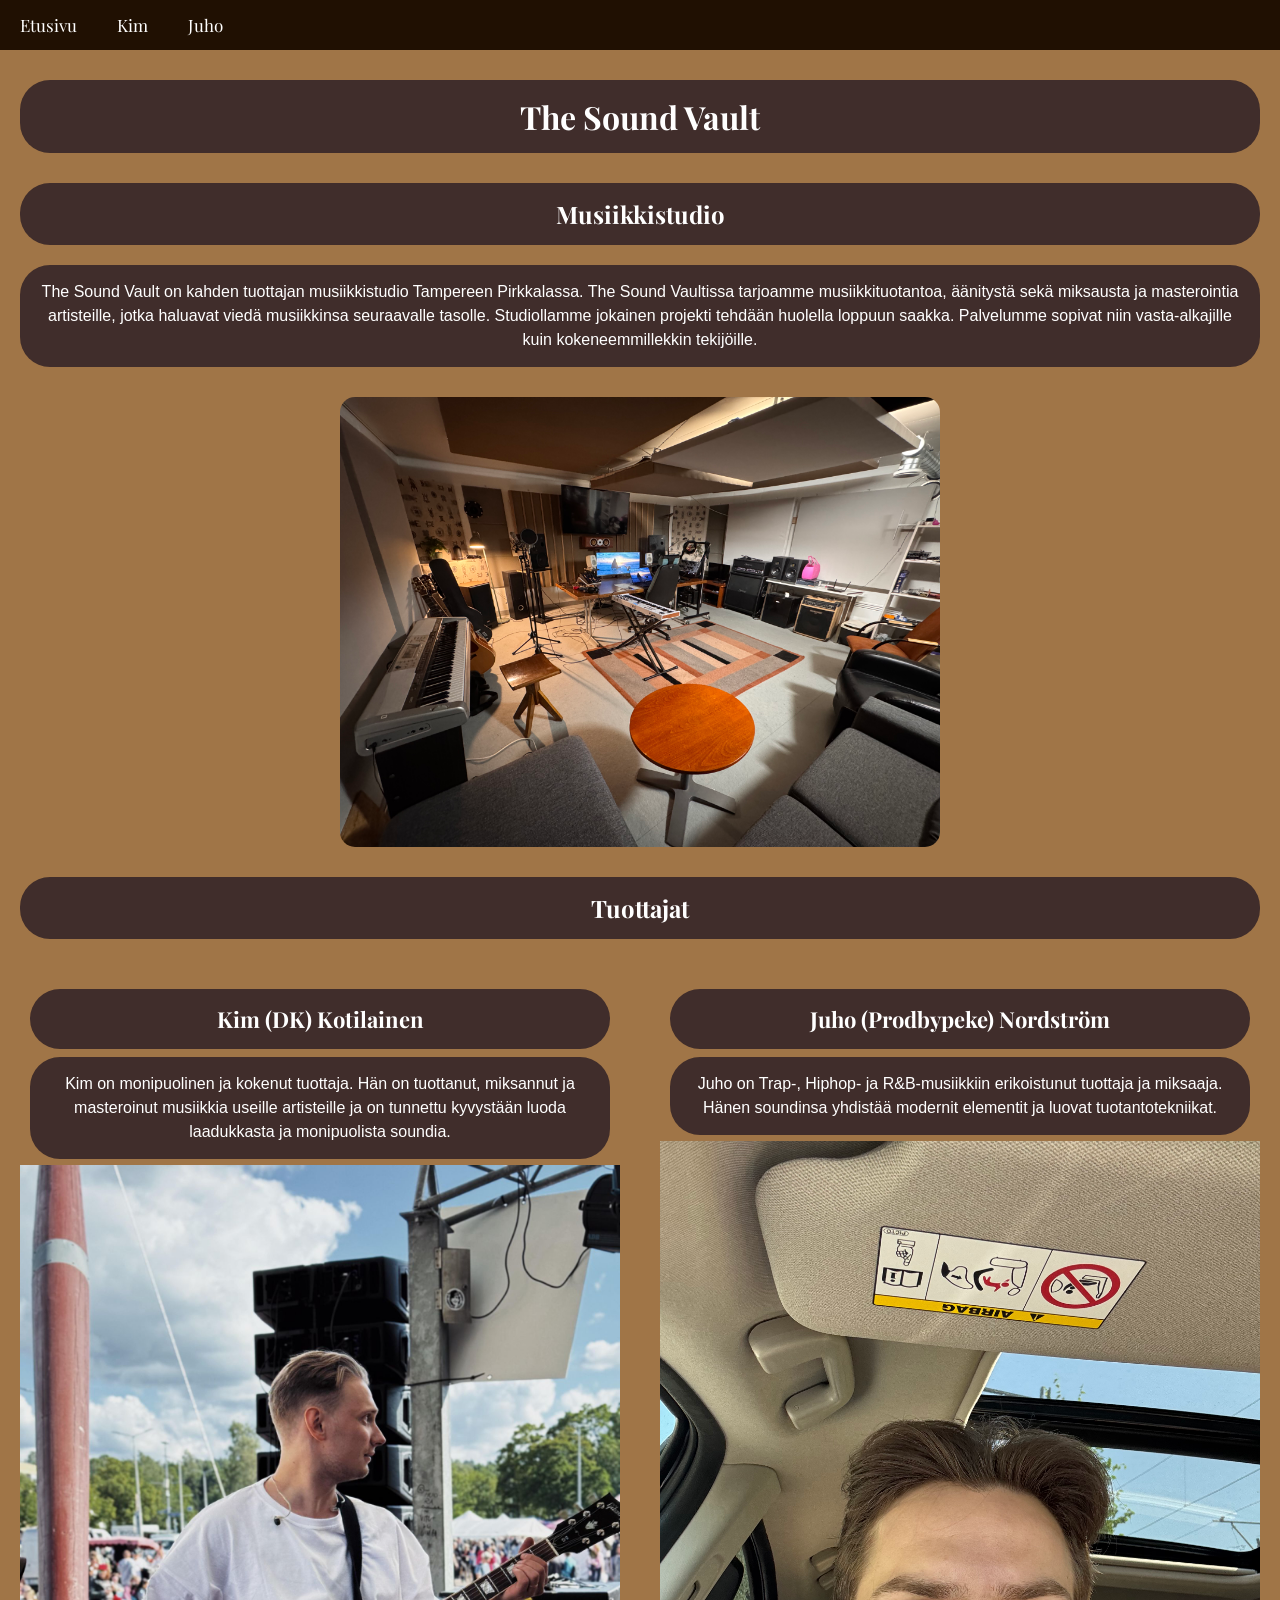
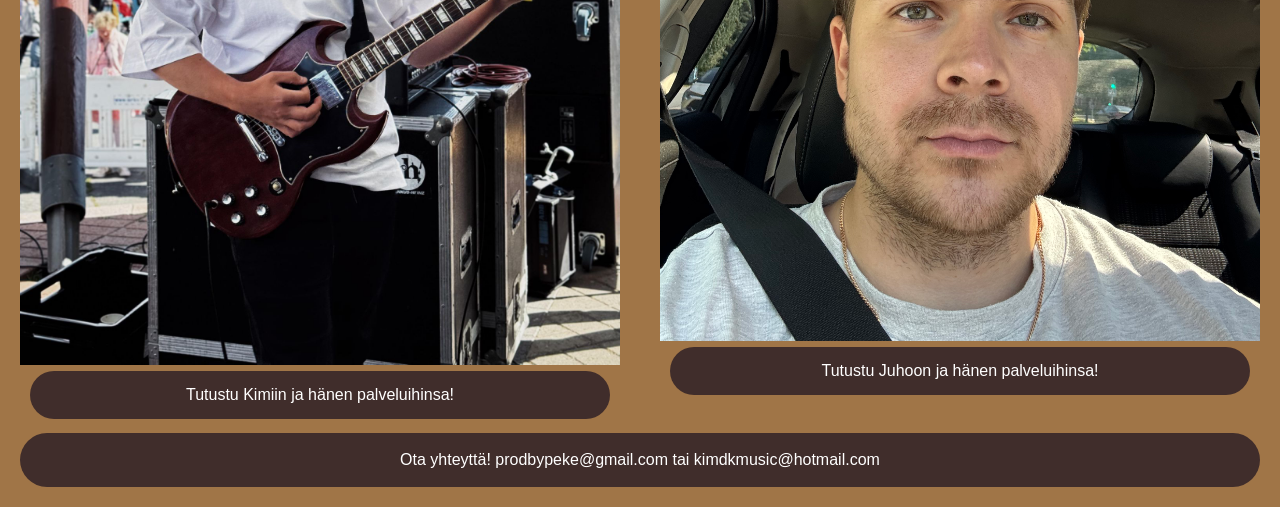
<file: index.html>
<!DOCTYPE html>
<html>
<head>
    <title>The Sound Vault</title> 
    <meta charset="UTF-8">
    <meta name="viewport" content="width=device-width, initial-scale=1.0">
    <link rel="stylesheet" href="https://cdnjs.cloudflare.com/ajax/libs/font-awesome/4.7.0/css/font-awesome.min.css">
    <link href="https://fonts.googleapis.com/css2?family=Playfair+Display:wght@400;700&display=swap" rel="stylesheet">
    <link rel="stylesheet" href="style.css">
</head> 
<body>
    <div class="topnav" id="myTopnav">
        <a href="index.html" class="active">Etusivu</a>
        <a href="page3.html">Kim</a>
        <a href="page2.html">Juho</a>
        <a href="javascript:void(0);" class="icon" onclick="myFunction()">
            <i class="fa fa-bars"></i>
        </a>
    </div>
    <style>
        body {
            background-color: #a07547;
        }
    </style>
    
    <h1>The Sound Vault</h1>
    <h2>Musiikkistudio</h2>

    <p>The Sound Vault on kahden tuottajan musiikkistudio Tampereen Pirkkalassa. The Sound Vaultissa tarjoamme musiikkituotantoa, äänitystä sekä miksausta ja masterointia artisteille, jotka haluavat viedä musiikkinsa seuraavalle tasolle. Studiollamme jokainen projekti tehdään huolella loppuun saakka. Palvelumme sopivat niin vasta-alkajille kuin kokeneemmillekkin tekijöille.</p>
    
    <div class="studio-image-container">
        <img src="Studio1.jpeg" alt="The Sound Vault Studio" class="studio-image">
    </div>
    <h2>Tuottajat</h2>
    <div class="row">
        <div class="column">
            <h3>Kim (DK) Kotilainen</h3>
            <p>Kim on monipuolinen ja kokenut tuottaja. Hän on tuottanut, miksannut ja masteroinut musiikkia useille artisteille ja on tunnettu kyvystään luoda laadukkasta ja monipuolista soundia.</p>
            <img src="kimi1.jpeg" alt="Kim Kotilainen" class="producer-image">
            <a href="page3.html">Tutustu Kimiin ja hänen palveluihinsa!</a>
        </div>
        <div class="column">
            <h3>Juho (Prodbypeke) Nordström</h3>
            <p>Juho on Trap-, Hiphop- ja R&B-musiikkiin erikoistunut tuottaja ja miksaaja. Hänen soundinsa yhdistää modernit elementit ja luovat tuotantotekniikat.</p>
            <img src="juho1.jpeg" alt="Juho Nordström" class="producer-image">
            <a href="page2.html">Tutustu Juhoon ja hänen palveluihinsa!</a>
        </div>
    </div>
    
    <style>
        .producer-image {
            width: 100%;
            max-width: 600px;
            height: auto;
            display: block;
            margin: 0 auto 10px;
        }
    </style>

    <footer>
        <p>Ota yhteyttä! prodbypeke@gmail.com tai kimdkmusic@hotmail.com</p>
    </footer>

    <script>
        function myFunction() {
            var x = document.getElementById("myTopnav");
            if (x.className === "topnav") {
                x.className += " responsive";
            } else {
                x.className = "topnav";
            }
        }
    </script>
</body>
</html>
</file>
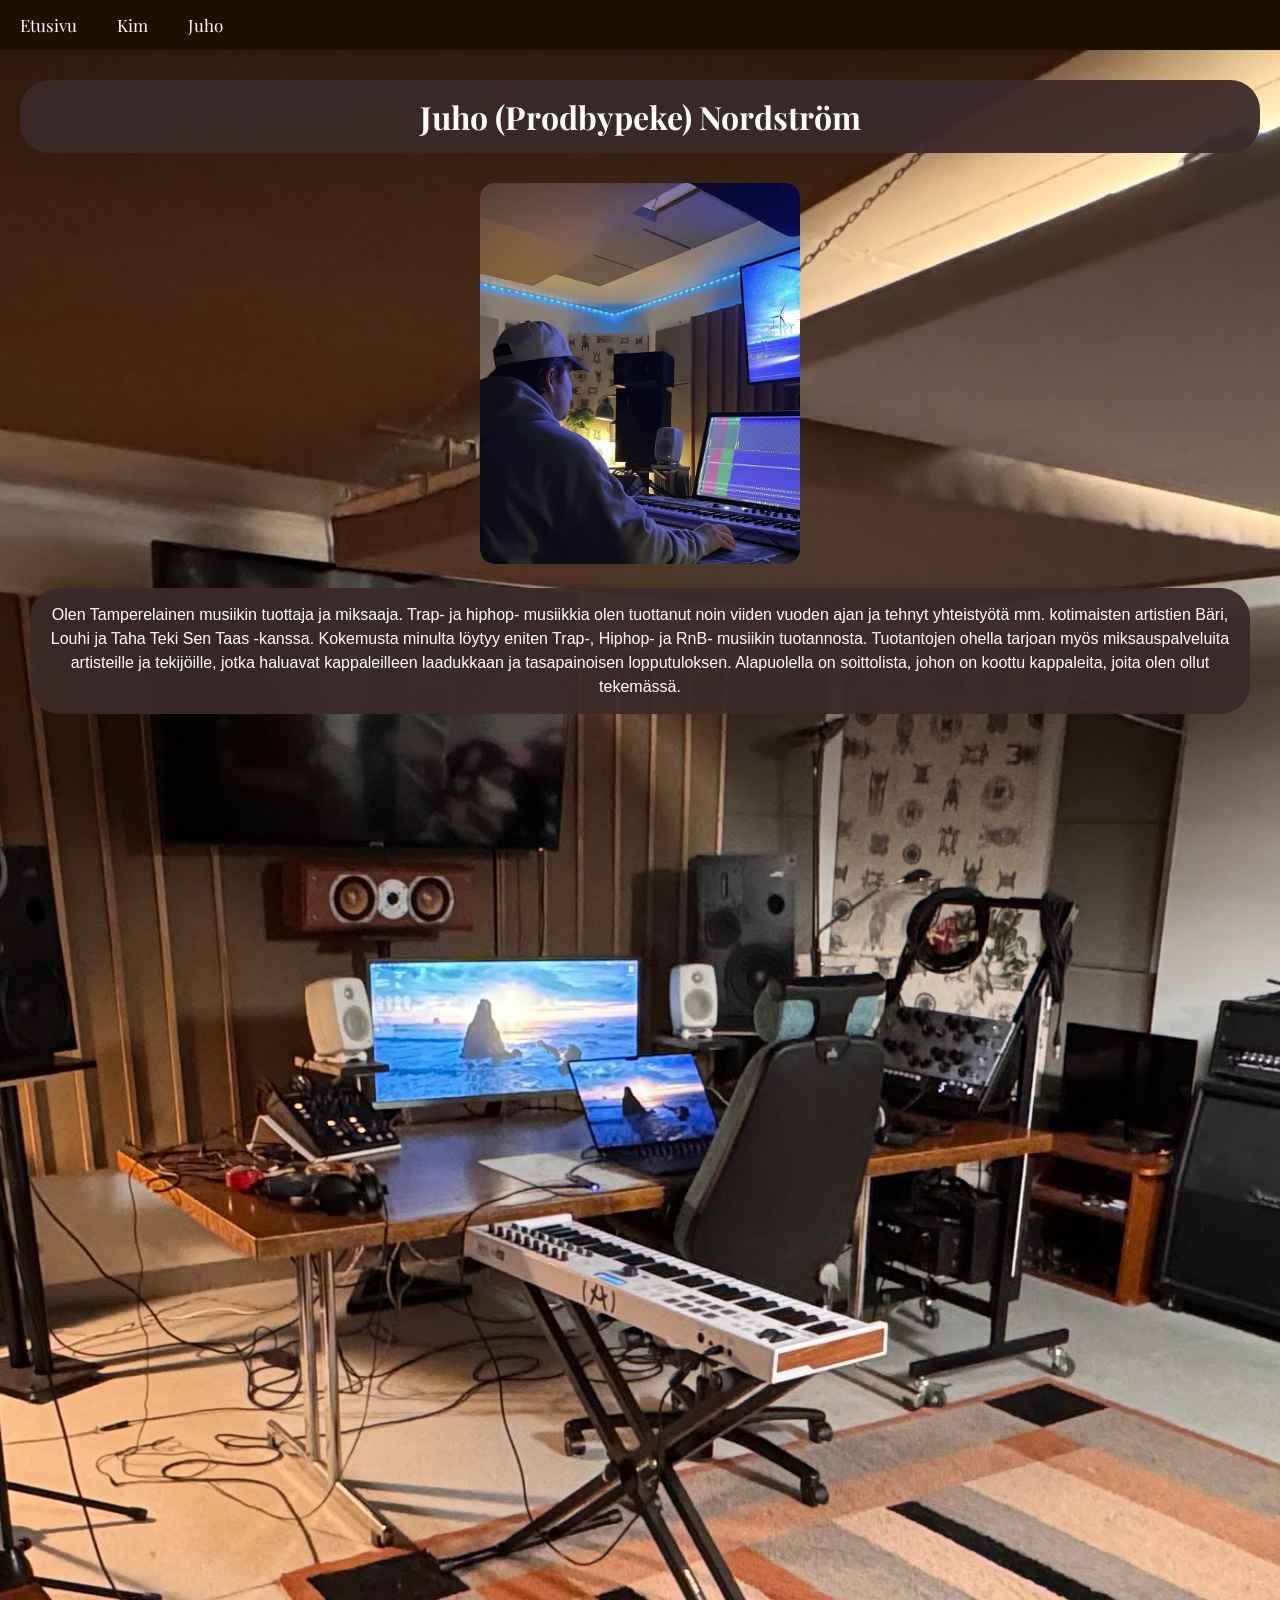
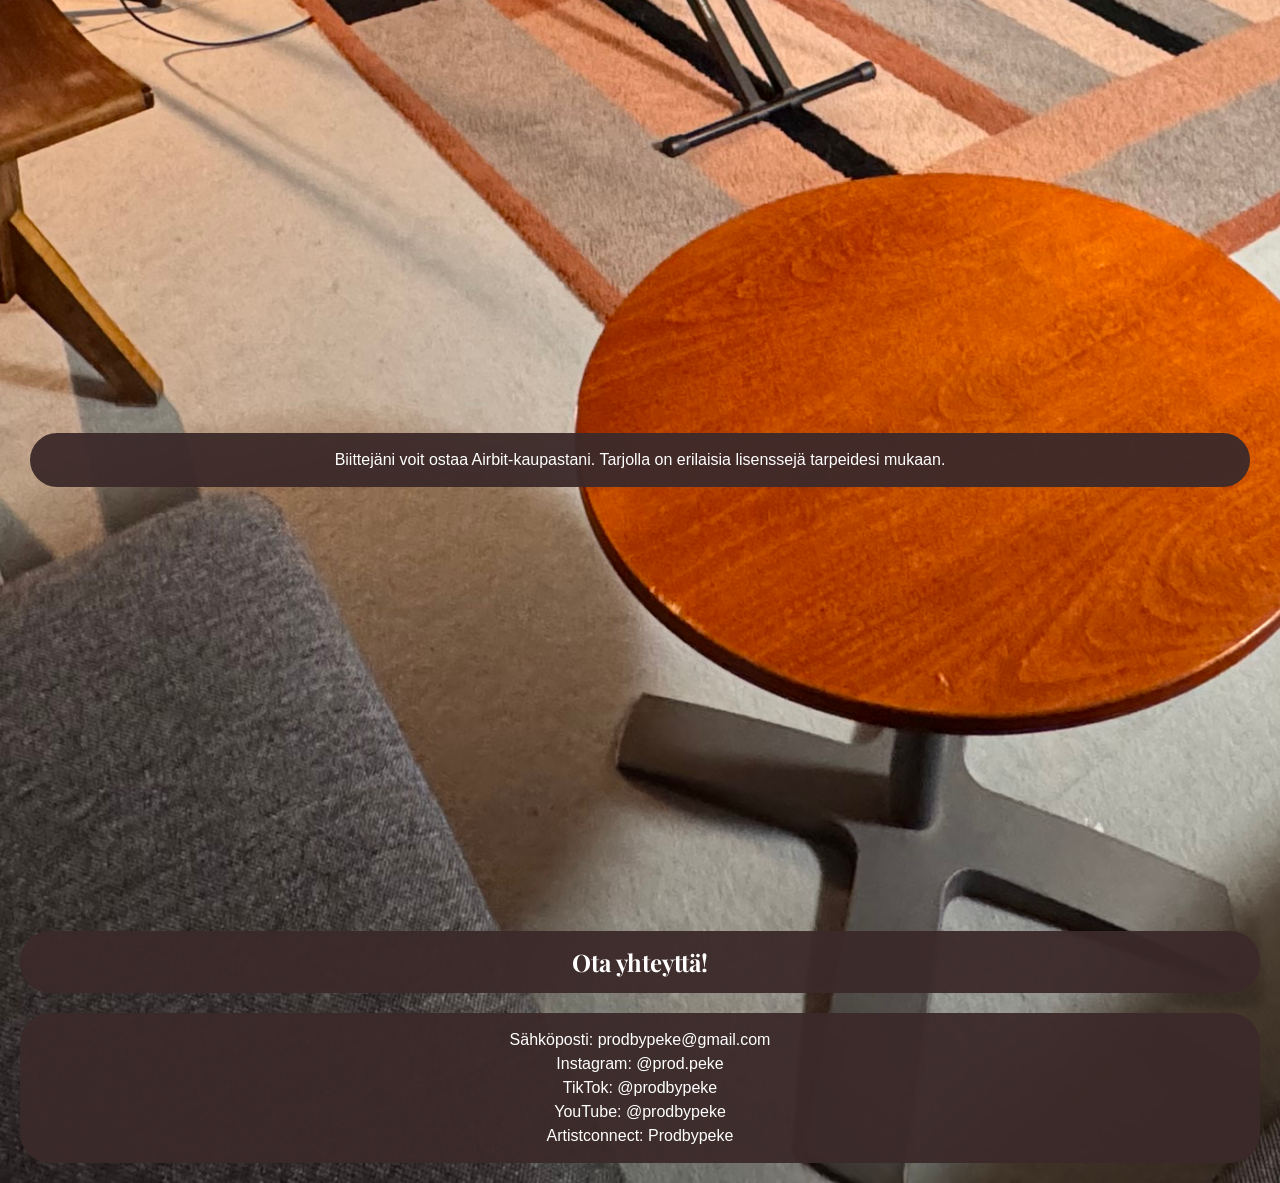
<file: page2.html>
<!DOCTYPE html>
<html>
<head>
    <title>The Sound Vault</title> 
    <meta charset="UTF-8">
    <meta name="viewport" content="width=device-width, initial-scale=1.0">
    <link rel="stylesheet" href="https://cdnjs.cloudflare.com/ajax/libs/font-awesome/4.7.0/css/font-awesome.min.css">
    <link href="https://fonts.googleapis.com/css2?family=Playfair+Display:wght@400;700&display=swap" rel="stylesheet">
    <link rel="stylesheet" href="style.css">
</head> 
<body>
    <style>
        body {
            background-color: #a07547;
            background-image: url("Studio1.jpeg");
            background-size: cover;
            background-position: center;
        }
    </style>
    <div class="topnav" id="myTopnav">
        <a href="index.html">Etusivu</a>
        <a href="page3.html">Kim</a>
        <a href="page2.html" class="active">Juho</a>
        <a href="javascript:void(0);" class="icon" onclick="myFunction()">
            <i class="fa fa-bars"></i>
        </a>
    </div>
    
    <h1>Juho (Prodbypeke) Nordström</h1>
    
    <div class="content-row">
        
        <div class="content-right">
            <img src="juho2.jpeg" alt="Juho Nordström" class="content-image">
        </div>
    </div>

    <div class="content-row">
        <div class="content-left">
            <p>Olen Tamperelainen musiikin tuottaja ja miksaaja. Trap- ja hiphop- musiikkia olen tuottanut noin viiden vuoden ajan ja tehnyt yhteistyötä mm. kotimaisten artistien Bäri, Louhi ja Taha Teki Sen Taas -kanssa. Kokemusta minulta löytyy eniten Trap-, Hiphop- ja RnB- musiikin tuotannosta. Tuotantojen ohella tarjoan myös miksauspalveluita artisteille ja tekijöille, jotka haluavat kappaleilleen laadukkaan ja tasapainoisen lopputuloksen. Alapuolella on soittolista, johon on koottu kappaleita, joita olen ollut tekemässä.
            </p>
        </div>
        <div class="content-right">
            <iframe class="spotify-embed" src="https://open.spotify.com/embed/playlist/481yxcBBm8qUXXrVIFPM3C?utm_source=generator&theme=0" frameBorder="0" allowfullscreen="" allow="autoplay; clipboard-write; encrypted-media; fullscreen; picture-in-picture" loading="lazy"></iframe>
        </div>
    </div>

    <div class="content-row">
        <div class="content-left">
            <p>Biittejäni voit ostaa Airbit-kaupastani. Tarjolla on erilaisia lisenssejä tarpeidesi mukaan.</p>
        </div>
        <div class="content-right">
            <iframe class="airbit-embed" src="https://Prodbypeke.infinity.airbit.com?config_id=17573&embed=1" frameborder="0" scrolling="no"></iframe>
        </div>
    </div>

    <h2>Ota yhteyttä!</h2>
    <div class="contact-links">
        <p>
            Sähköposti: <a href="mailto:prodbypeke@gmail.com" class="contact-link">prodbypeke@gmail.com</a><br>
            Instagram: <a href="https://www.instagram.com/prod.peke/" target="_blank" class="contact-link">@prod.peke</a><br>
            TikTok: <a href="https://www.tiktok.com/@prodbypeke?is_from_webapp=1&sender_device=pc" target="_blank" class="contact-link">@prodbypeke</a><br>
            YouTube: <a href="https://www.youtube.com/@prodbypeke" target="_blank" class="contact-link">@prodbypeke</a><br>
            Artistconnect: <a href="https://artistconnect.de/Prodbypeke" target="_blank" class="contact-link">Prodbypeke</a>
        </p>
    </div>

    <script>
        function myFunction() {
            var x = document.getElementById("myTopnav");
            if (x.className === "topnav") {
                x.className += " responsive";
            } else {
                x.className = "topnav";
            }
        }
    </script>
        
</body>
</html>
</file>
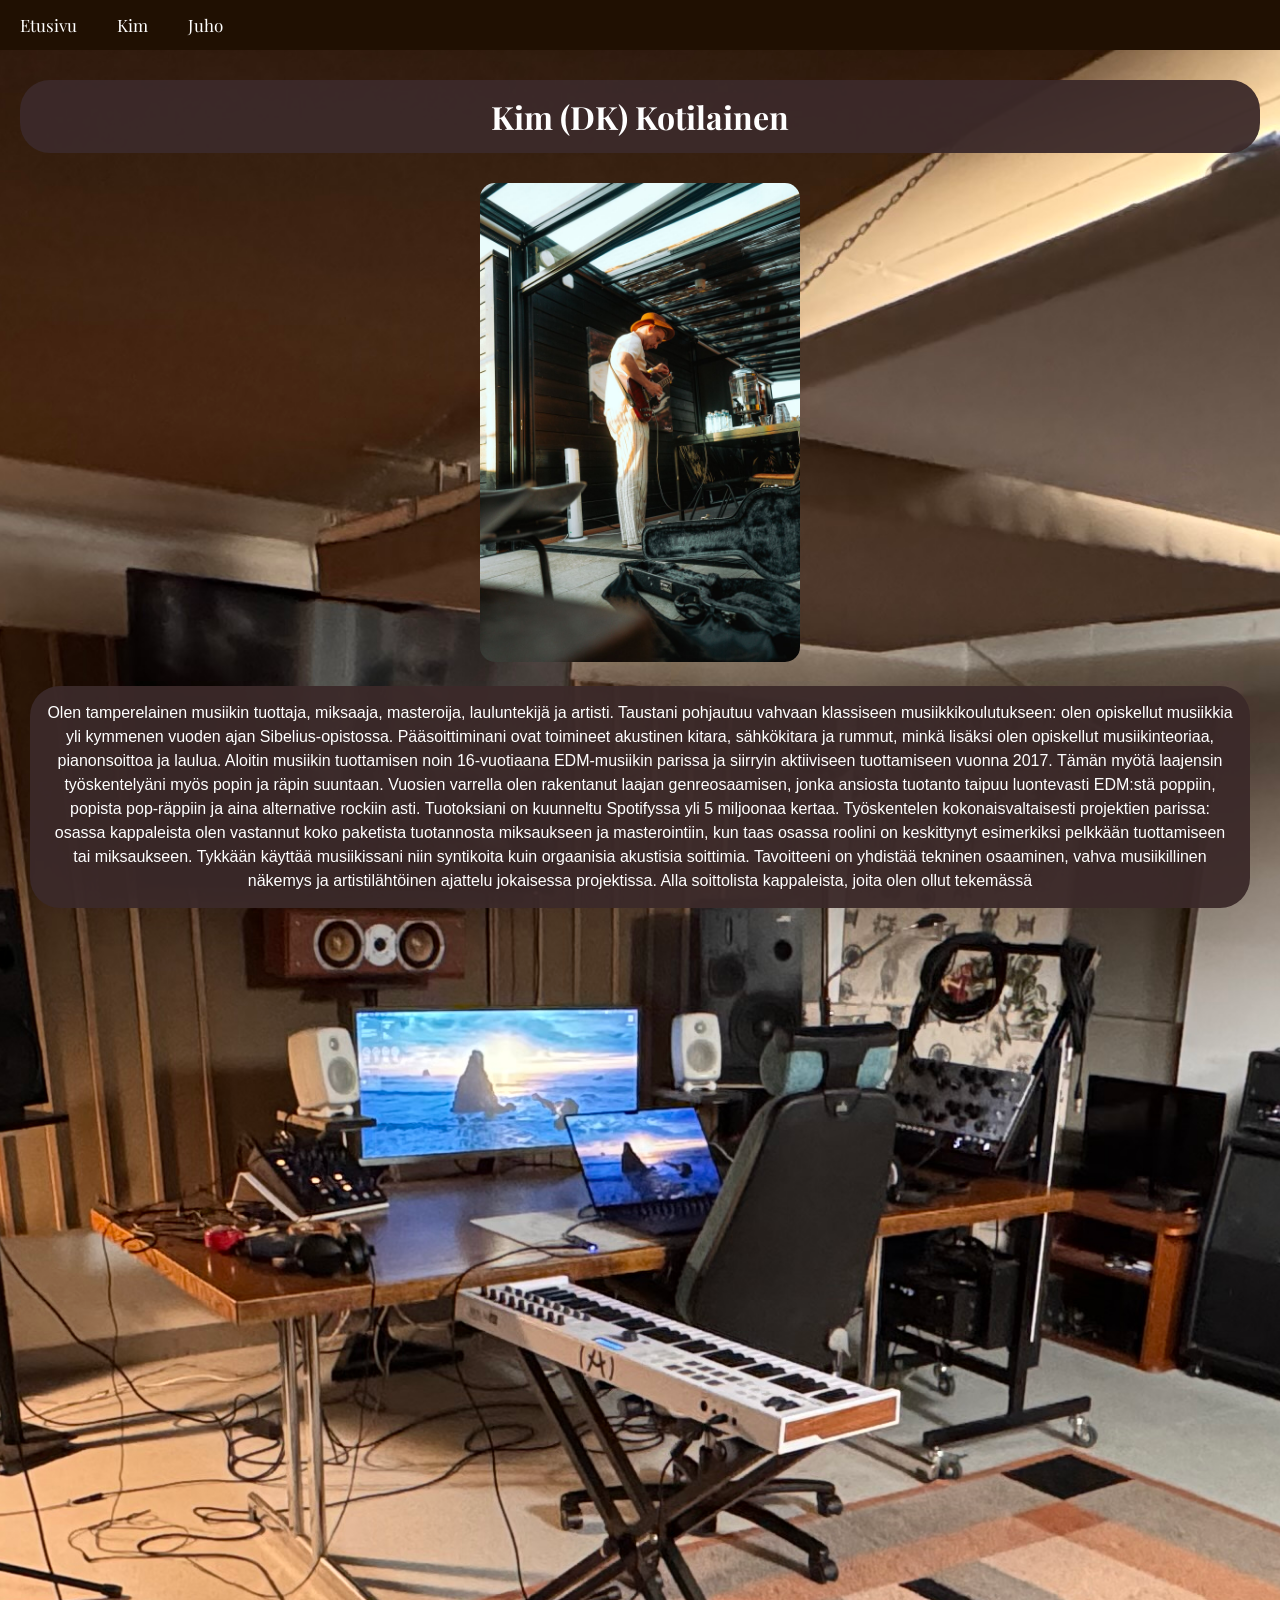
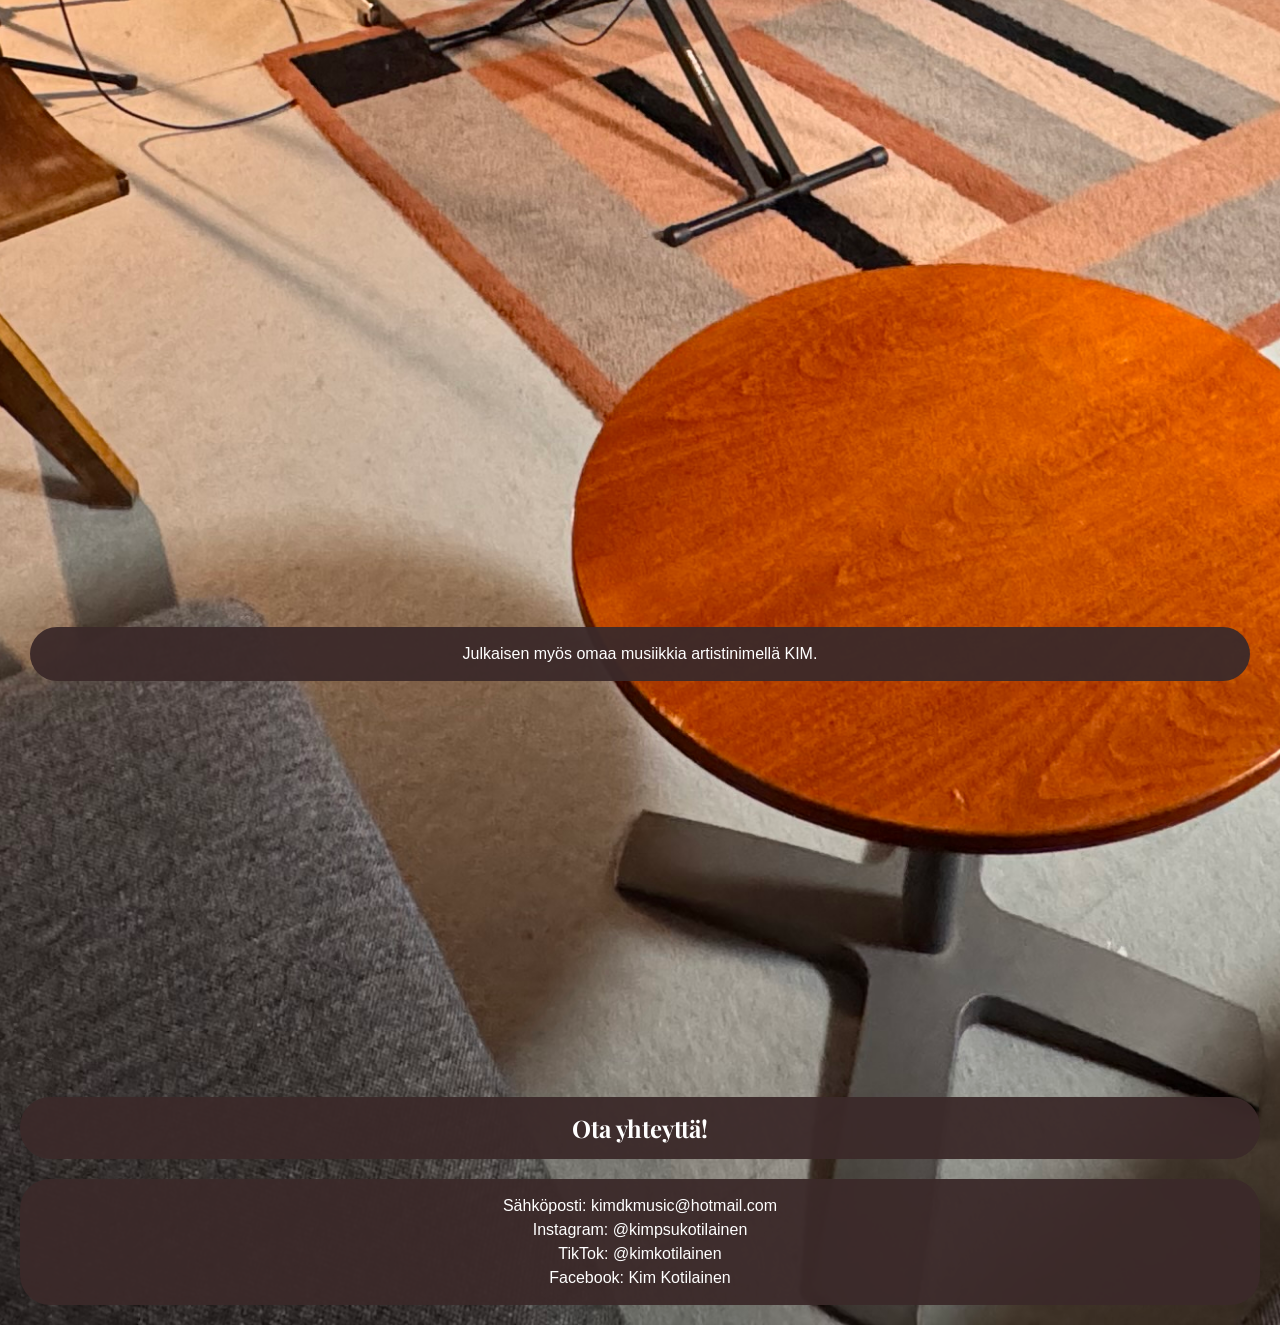
<file: page3.html>
<!DOCTYPE html>
<html>
<head>
    <title>The Sound Vault</title> 
    <meta charset="UTF-8">
    <meta name="viewport" content="width=device-width, initial-scale=1.0">
    <link rel="stylesheet" href="https://cdnjs.cloudflare.com/ajax/libs/font-awesome/4.7.0/css/font-awesome.min.css">
    <link href="https://fonts.googleapis.com/css2?family=Playfair+Display:wght@400;700&display=swap" rel="stylesheet">
    <link rel="stylesheet" href="style.css">
</head> 
<body>
    <style>
        body {
            background-color: #a07547;
            background-image: url("Studio1.jpeg");
            background-size: cover;
            background-position: center;
            background-repeat: no-repeat;
        }
    </style>
    <div class="topnav" id="myTopnav">
        <a href="index.html">Etusivu</a>
        <a href="page3.html" class="active">Kim</a>
        <a href="page2.html">Juho</a>
        <a href="javascript:void(0);" class="icon" onclick="myFunction()">
            <i class="fa fa-bars"></i>
        </a>
    </div>
    
    <h1>Kim (DK) Kotilainen</h1>
    
    <div class="content-row">

        <div class="content-right">
            <img src="kimi2.jpeg" alt="Kim Kotilainen" class="content-image">
        </div>
    </div>

    <div class="content-row">
        <div class="content-left">
            <p>Olen tamperelainen musiikin tuottaja, miksaaja, masteroija, lauluntekijä ja artisti. Taustani pohjautuu vahvaan klassiseen musiikkikoulutukseen: olen opiskellut musiikkia yli kymmenen vuoden ajan Sibelius-opistossa. Pääsoittiminani ovat toimineet akustinen kitara, sähkökitara ja rummut, minkä lisäksi olen opiskellut musiikinteoriaa, pianonsoittoa ja laulua.
Aloitin musiikin tuottamisen noin 16-vuotiaana EDM-musiikin parissa ja siirryin aktiiviseen tuottamiseen vuonna 2017. Tämän myötä laajensin työskentelyäni myös popin ja räpin suuntaan. Vuosien varrella olen rakentanut laajan genreosaamisen, jonka ansiosta tuotanto taipuu luontevasti EDM:stä poppiin, popista pop-räppiin ja aina alternative rockiin asti.
Tuotoksiani on kuunneltu Spotifyssa yli 5 miljoonaa kertaa. Työskentelen kokonaisvaltaisesti projektien parissa: osassa kappaleista olen vastannut koko paketista tuotannosta miksaukseen ja masterointiin, kun taas osassa roolini on keskittynyt esimerkiksi pelkkään tuottamiseen tai miksaukseen. Tykkään käyttää musiikissani niin syntikoita kuin orgaanisia akustisia soittimia. Tavoitteeni on yhdistää tekninen osaaminen, vahva musiikillinen näkemys ja artistilähtöinen ajattelu jokaisessa projektissa. Alla soittolista kappaleista, joita olen ollut tekemässä</p>
        </div>
        <div class="content-right">
            <iframe class="spotify-embed" src="https://open.spotify.com/embed/playlist/3ASVuD3IeN1LJSq35uSj7j?utm_source=generator&theme=0" width="100%" height="352" frameBorder="0" allowfullscreen="" allow="autoplay; clipboard-write; encrypted-media; fullscreen; picture-in-picture" loading="lazy"></iframe>
        </div>
    </div>

  <div class="content-row">
        <div class="content-left">
            <p>Julkaisen myös omaa musiikkia artistinimellä KIM.</p>
        </div>
        <div class="content-right">
         <iframe data-testid="embed-iframe" style="border-radius:12px" src="https://open.spotify.com/embed/artist/5Y8h6oDrPsmZnkbdpvzWvl?utm_source=generator" width="100%" height="352" frameBorder="0" allowfullscreen="" allow="autoplay; clipboard-write; encrypted-media; fullscreen; picture-in-picture" loading="lazy"></iframe>
        </div>
    </div>

    <h2>Ota yhteyttä!</h2>
    <div class="contact-links">
        <p>
            Sähköposti: <a href="mailto:kimdkmusic@hotmail.com" class="contact-link">kimdkmusic@hotmail.com</a><br>
            Instagram: <a href="https://www.instagram.com/kimpsukotilainen/" target="_blank" class="contact-link">@kimpsukotilainen</a><br>
            TikTok: <a href="https://www.tiktok.com/@kimkotilainen" target="_blank" class="contact-link">@kimkotilainen</a><br>
            Facebook: <a href="https://www.facebook.com/kim.kotilainen/?locale=fi_FI" target="_blank" class="contact-link">Kim Kotilainen</a><br>

        </p>
    </div>

    <script>
        function myFunction() {
            var x = document.getElementById("myTopnav");
            if (x.className === "topnav") {
                x.className += " responsive";
            } else {
                x.className = "topnav";
            }
        }
    </script>
        
</body>
</html>
</file>
<file: style.css>
* {
    margin: 0;
    padding: 0 ;
    box-sizing: border-box;
}

body {
    text-align: center;
}

.topnav {
    overflow: hidden;
    background-color: #201002;
    position: relative;
}

.topnav a {
    float: left;
    display: block;
    color: white;
    text-align: center;
    padding: 14px 20px;
    text-decoration: none;
    font-size: 17px;
    font-family: 'Playfair Display', serif;
}

.topnav a:hover {
    background-color: #ddd;
    color: #201002;
}

.topnav a.active {
    background-color: #201002;
    color: white;
}

.topnav .icon {
    display: none;
}

.topnav a.responsive {
    float: none;
    display: block;
    text-align: left;
}

@media screen and (max-width: 600px) {
    .topnav a:not(:first-child) {
        display: none;
    }
    .topnav a.icon {
        float: right;
        display: block;
    }
    .topnav.responsive .icon {
        position: absolute;
        right: 0;
        top: 0;
    }
    .topnav.responsive a {
        float: none;
        display: block;
        text-align: left;
    }
}
p {
    font-size: 16px;
    line-height: 1.5;
    color: #ffffff;
    font-family: 'Montserrat', sans-serif;
    font-weight: 100;
    margin-bottom: 20px;
    text-align: center;
    background-color: rgba(59, 42, 42, 0.95);
    border-radius: 30px;    
    padding: 15px;
    margin-left: 20px;
    margin-right: 20px;
}           

h1 {
    color: #ffffff;
    font-family: 'Playfair Display', serif;
    margin-bottom: 30px;
    margin-top: 30px;
    font-size: 32px;
    background-color: rgba(59, 42, 42, 0.95);
    border-radius: 30px;
    padding: 15px;
    margin-left: 20px;
    margin-right: 20px;
}

h2 {
    font-size: 24px;
    margin-bottom: 20px;
    margin-top: 25px;
    color: #ffffff;
    font-family: 'Playfair Display', serif;
    background-color: rgba(59, 42, 42, 0.95);
    border-radius: 30px;
    padding: 15px;
    margin-left: 20px;
    margin-right: 20px;
}

h3 {
    font-size: 18px;
    color: #ffffff;
    font-family: 'Playfair Display', serif;
    margin-bottom: 15px;
    margin-top: 20px;
    background-color: rgba(59, 42, 42, 0.95);
    border-radius: 30px;
    padding: 15px;
    margin-left: 20px;
    margin-right: 20px;
}

header {
    background-color: #333333;
    color: white;
    font-family: 'Playfair Display', serif;
    padding: 20px;
    text-align: center;
}

.column {
    float: left;
    width: 50%;
    padding: 10px;
    text-align: center;
}

.row .column h3 {
    font-size: 22px;
    margin-bottom: 8px;
}

.row .column p {
    margin-bottom: 6px;
}

.row .producer-image {
    margin-bottom: 6px;
}

.column a {
    color: #ffffff;
    text-decoration: none;
    background-color: rgba(59, 42, 42, 0.95);
    border-radius: 30px;
    padding: 15px;
    margin: 4px 20px;
    display: block;
    font-family: 'Montserrat', sans-serif;
}

.column a:hover {
    background-color: rgba(100, 70, 70, 0.95);
}

.contact-link {
    color: #ffffff;
    text-decoration: none;
    transition: color 0.3s ease;
}

.contact-link:hover {
    color: #666;
}

.contact-link:active {
    color: #bbb;
}

.row:after {
    content: "";
    display: table;
    clear: both;
}

@media screen and (max-width: 768px) {
    .column {
        width: 100%;
        display: grid;
        grid-template-columns: 1fr 140px;
        grid-gap: 8px;
        align-items: center;
    }
    
    .column h3 {
        grid-column: 1 / -1;
    }
    
    .column p {
        grid-column: 1;
        grid-row: 2;
        margin-left: auto;
        margin-right: auto;
        margin-bottom: 0;
        text-align: center;
    }
    
    .producer-image {
        grid-column: 2;
        grid-row: 2;
        width: 100%;
        max-width: 140px;
        height: auto;
        margin-bottom: 0;
    }
    
    .column a {
        grid-column: 1 / -1;
    }
}

@media screen and (max-width: 520px) {
    .column {
        display: flex;
        flex-direction: column;
        align-items: center;
        gap: 6px;
    }

    .column h3,
    .producer-image,
    .column p,
    .column a {
        grid-column: auto;
        grid-row: auto;
    }

    .column h3 {
        order: 1;
        width: calc(100% - 40px);
        margin-bottom: 0;
    }

    .producer-image {
        order: 2;
        max-width: 170px;
        margin: 0 auto;
    }

    .column p {
        order: 3;
        width: 100%;
        margin-bottom: 4px;
        text-align: center;
    }

    .column a {
        order: 4;
        margin-top: 0;
    }
}

.studio-image-container {
    display: flex;
    justify-content: center;
    margin: 30px 20px;
}

.studio-image {
    width: 100%;
    max-width: 600px;
    height: auto;
    border-radius: 15px;
}

.content-row {
    display: grid;
    grid-template-columns: 1fr 1fr;
    grid-gap: 20px;
    align-items: center;
    margin: 30px 20px;
}

.content-left {
    text-align: left;
}

.content-right {
    text-align: center;
}

.content-image {
    width: 100%;
    max-width: 260px;
    height: auto;
    border-radius: 15px;
}

.spotify-embed {
    width: 100%;
    max-width: 420px;
    aspect-ratio: 1 / 1;
    height: auto;
    border: 0;
    border-radius: 12px;
}

.airbit-embed {
    width: 100%;
    max-width: 750px;
    height: 510px;
    border: 0;
    border-radius: 12px;
}

@media screen and (max-width: 768px) {
    .content-row {
        grid-template-columns: 1fr;
        margin: 20px 10px;
        grid-gap: 15px;
    }
    
    .content-left {
        text-align: center;
    }
    
    .studio-image-container {
        margin: 20px 10px;
    }
    
    .studio-image {
        max-width: 100%;
    }
    
    .content-image {
        max-width: 100%;
        margin: 0 auto;
    }

    .spotify-embed {
        max-width: 100%;
        aspect-ratio: auto;
        height: 180px;
    }

    .content-row iframe[src*="open.spotify.com/embed"] {
        width: 100%;
        max-width: 100%;
        height: 180px !important;
        aspect-ratio: auto !important;
    }

    .airbit-embed {
        max-width: 100%;
        height: 450px;
    }
}

@media screen and (min-width: 769px) {
    .content-row {
        grid-template-columns: 1fr;
        margin: 20px 10px;
        grid-gap: 15px;
    }

    .content-left {
        text-align: center;
    }

    .content-image {
        max-width: 320px;
        margin: 0 auto;
    }

    .spotify-embed {
        max-width: 100%;
    }

    .airbit-embed {
        max-width: 100%;
        height: 380px;
    }
}
</file>
